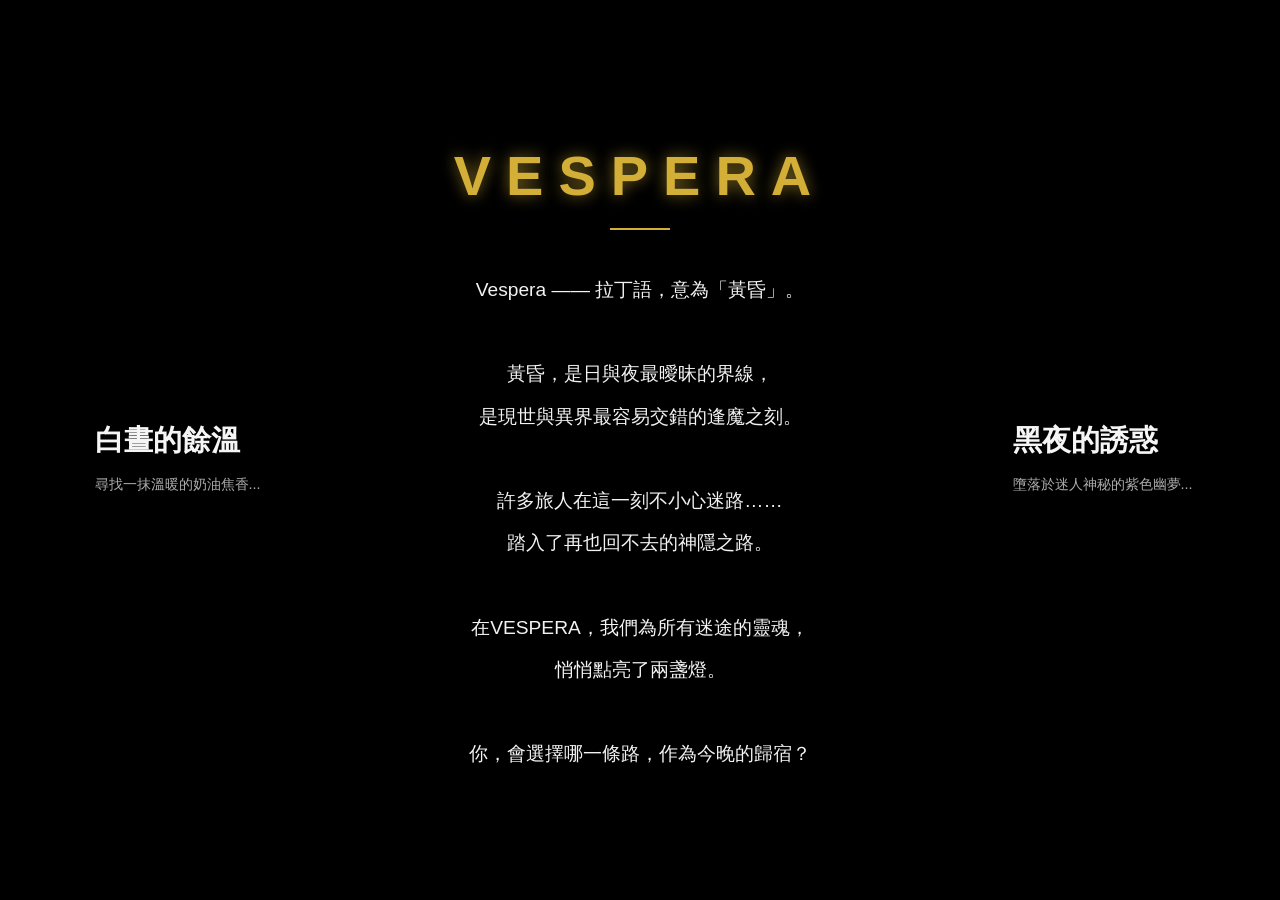
<file: index.html>
<!DOCTYPE html>
<html lang="zh-TW">
<head>
    <meta charset="UTF-8">
    <meta name="viewport" content="width=device-width, initial-scale=1.0">
    <title>VESPERA | Portal</title>
    <link rel="icon" type="image/png" href="https://i.imgur.com/AK1Hbub.png">
    <link rel="stylesheet" href="portal-style.css">
</head>
<body>

<div id="landing-page">
    <div class="landing-bg-overlay"></div>
    <div class="landing-container">
        <div class="split-section light" onmouseover="setBg('light')" onmouseout="clearBg()" onclick="enterDirune()">
            <div class="path-content">
                <h3>白晝的餘溫</h3>
                <p class="path-desc">尋找一抹溫暖的奶油焦香...</p>
            </div>
        </div>

        <div class="vespera-core">
            <h1 class="vespera-title">VESPERA</h1>
            <div class="vespera-divider"></div>
            <p class="vespera-story">
                Vespera —— 拉丁語，意為「黃昏」。<br><br>
                黃昏，是日與夜最曖昧的界線，<br>
                是現世與異界最容易交錯的逢魔之刻。<br><br>
                許多旅人在這一刻不小心迷路……<br>
                踏入了再也回不去的神隱之路。<br><br>
                在VESPERA，我們為所有迷途的靈魂，<br>
                悄悄點亮了兩盞燈。<br><br>
                你，會選擇哪一條路，作為今晚的歸宿？
            </p>
        </div>

        <div class="split-section dark" onmouseover="setBg('dark')" onmouseout="clearBg()" onclick="enterNoctis()">
            <div class="path-content">
                <h3>黑夜的誘惑</h3>
                <p class="path-desc">墮落於迷人神秘的紫色幽夢...</p>
            </div>
        </div>
    </div>
</div>

<script src="script.js"></script>
</body>
</html>
</file>
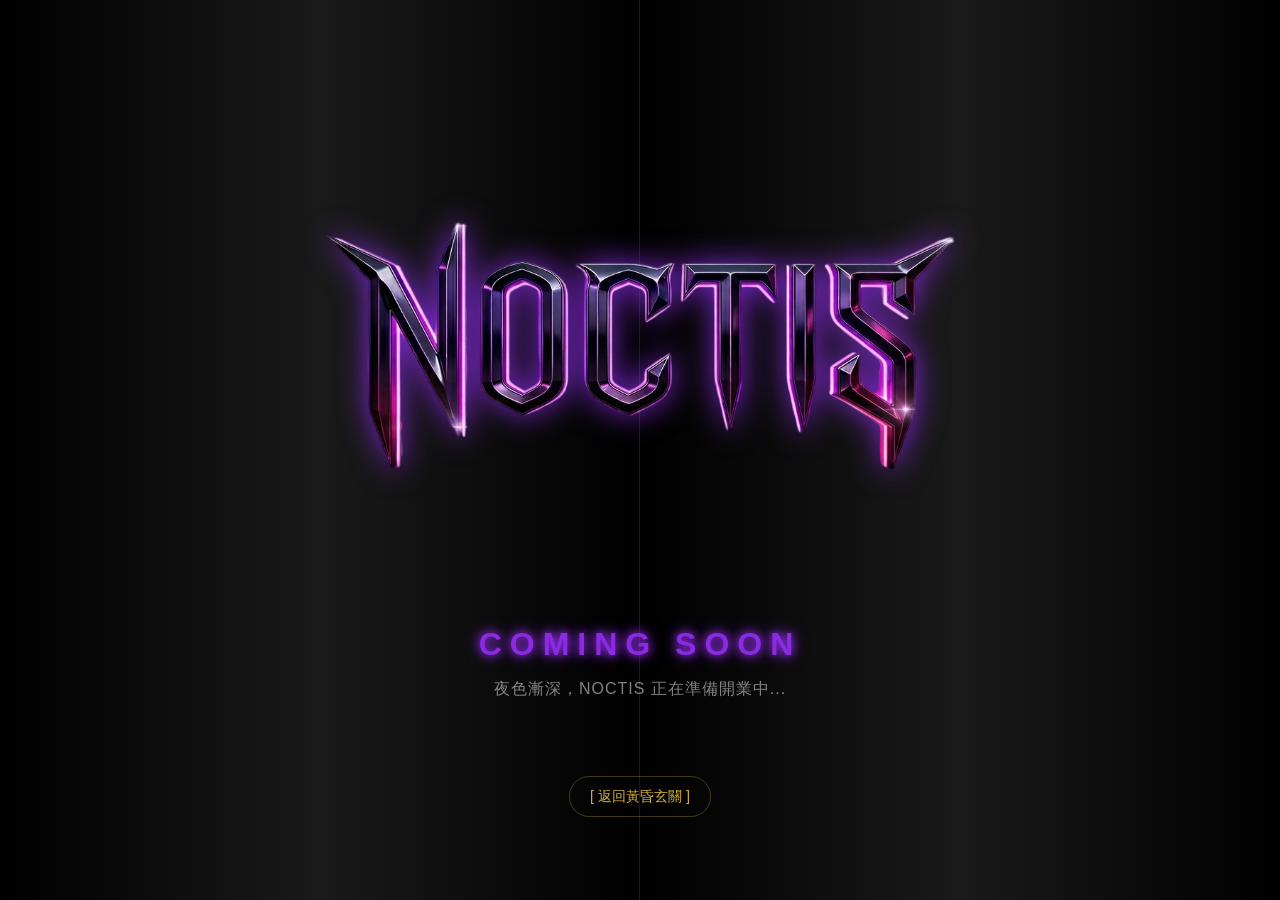
<file: NOCTIS/index.html>
<!DOCTYPE html>
<html lang="zh-TW">
<head>
    <meta charset="UTF-8">
    <title>NOCTIS | 現代霓虹夜</title>
    <link rel="stylesheet" href="style.css">
</head>
<body class="noctis-theme">

    <div id="noctis-curtain">
    <div class="curtain-content">
        <img src="Image/Noctis_Logo.png" alt="NOCTIS Logo" class="neon-logo">
        
        <div class="coming-soon-container">
            <h2 class="neon-text-small">COMING SOON</h2>
            <p class="construction-text">夜色漸深，NOCTIS 正在準備開業中...</p>
        </div>

        <div class="back-to-portal" onclick="location.href='../index.html'">
            [ 返回黃昏玄關 ]
        </div>
    </div>
    
    <div class="curtain-part left"></div>
    <div class="curtain-part right"></div>
</div>

    <div id="noctis-main" style="display: none;">
        <header>
            <nav>
                <div class="logo-s">N</div>
                <ul>
                    <li>TOP</li>
                    <li>CAST</li>
                    <li>SYSTEM</li>
                    <li>GALLERY</li>
                    <li onclick="location.href='../index.html'" class="leave-btn">LEAVE</li>
                </ul>
            </nav>
        </header>
        
        <main>
            <h1 class="neon-text">Tonight, You Are The Star.</h1>
        </main>
    </div>

    <script src="script.js"></script>
</body>
</html>
</file>
<file: portal-style.css>
/* --- 基礎重置 --- */
body, html {
    margin: 0; padding: 0;
    height: 100%; width: 100%;
    font-family: "PingFang TC", "Microsoft JhengHei", sans-serif;
    background-color: #000;
    color: #f5f5f5;
    overflow: hidden;
}

/* --- 入口頁容器 --- */
#landing-page {
    position: fixed; top: 0; left: 0; width: 100%; height: 100%;
    background-color: #000; display: flex; justify-content: center; align-items: center;
    z-index: 10000; transition: opacity 1s ease; color: #f5f5f5; overflow: hidden;
}

.landing-container { display: flex; width: 100%; height: 100%; position: relative; z-index: 10; justify-content: center; }

/* --- 核心文字區 --- */
.vespera-core {
    flex: 0 0 450px; display: flex; flex-direction: column; justify-content: center; align-items: center;
    text-align: center; padding: 20px 60px; z-index: 20;
}

.vespera-title { 
    font-size: 3.5rem; letter-spacing: 15px; margin-bottom: 0px; 
    color: #d4af37 !important; 
    text-shadow: 0 0 15px rgba(212, 175, 55, 0.6) !important; 
}

.vespera-story { 
    font-size: 1.2rem !important; line-height: 2.2 !important; 
    color: rgba(255, 255, 255, 0.95) !important; 
}

.vespera-divider {
    width: 60px; height: 2px; background: #d4af37; margin: 20px 0;
}

/* --- 左右分割區 --- */
.split-section { flex: 1; max-width: 600px; display: flex; flex-direction: column; justify-content: center; align-items: center; cursor: pointer; transition: all 0.5s ease; position: relative; z-index: 10; }

.path-content h3 { font-size: 1.8rem; margin-bottom: 10px; }
.path-desc { font-size: 0.9rem; opacity: 0.7; }

/* --- 關鍵：影片一的發光圖層 --- */
.landing-bg-overlay {
    position: absolute;
    top: 0; left: 0; width: 100%; height: 100%;
    opacity: 0;
    transition: all 0.8s ease;
    z-index: 1;
    pointer-events: none;
}

/* 影片一效果：左側金色 */
#landing-page.bg-dirune .landing-bg-overlay { 
    opacity: 1 !important; 
    background-color: rgba(212, 175, 55, 0.25) !important;
    background-image: radial-gradient(circle at 20% 50%, rgba(212, 175, 55, 0.4), transparent 70%) !important;
}

/* 影片一效果：右側紫色 */
#landing-page.bg-noctis .landing-bg-overlay { 
    opacity: 1 !important; 
    background-color: rgba(75, 0, 130, 0.3) !important;
    background-image: radial-gradient(circle at 80% 50%, rgba(138, 43, 226, 0.4), transparent 70%) !important;
}
</file>
<file: NOCTIS/style.css>
/* --- 基礎設定 --- */
body.noctis-theme {
    margin: 0; padding: 0;
    background-color: #000; /* 深夜黑色 */
    color: #fff;
    font-family: 'Poppins', sans-serif; /* 選擇更現代俐落的字體 */
    overflow: hidden; /* 動화期間防止捲動 */
}

/* --- 🎭 布幕層樣式 --- */
#noctis-curtain {
    position: fixed;
    top: 0; left: 0; width: 100%; height: 100vh;
    z-index: 9999; /* 確保在最上層 */
    cursor: pointer;
    display: flex; justify-content: center; align-items: center;
    overflow: hidden;
}

/* --- [ 修正部分 ] 🎭 布幕內容排版校準 --- */
.curtain-content {
    position: relative;
    z-index: 100;
    text-align: center;
    transition: opacity 0.5s ease;
    /* 新增：確保內容垂直居中，並給予一定的寬度限制 */
    display: flex;
    flex-direction: column;
    align-items: center;
    justify-content: center;
    width: 80%; /* 限制寬度，防止Logo在超大螢幕上貼邊 */
    max-width: 1000px; /* 設定最大寬度 */
    height: auto;
}

/* --- [ 修正部分 ] 🌟 放大霓虹 Logo --- */
.neon-logo {
    /* 1. 從 max-width: 300px 大幅增加 */
    width: 100%; /* 填滿 parent 容器的寬度 */
    max-width: 3600px; /* 設定一個理想的最大寬度 (原本的2倍以上) */
    
    height: auto; /* 保持比例 */
    margin-bottom: -50px; /* 與下方文字保持距離 */
    
    /* 2. 強化霓虹光暈 (配合 Logo 放大) */
    filter: drop-shadow(0 0 15px rgba(138, 43, 226, 0.9));
    
    /* 3. 保持呼吸動畫 */
    animation: neonPulse 2s infinite alternate;
}

.click-to-enter {
    color: rgba(255, 255, 255, 0.7);
    letter-spacing: 2px;
    margin-top: 20px;
}

/* 布幕主體 (使用黑色漸層模擬綢緞) */
.curtain-part {
    position: absolute;
    top: 0; width: 50%; height: 100%;
    background: linear-gradient(to right, #000 0%, #1a1a1a 50%, #000 100%);
    transition: transform 1.5s cubic-bezier(0.645, 0.045, 0.355, 1); /* 絲滑的拉開曲線 */
}

.curtain-part.left { left: 0; border-right: 1px solid rgba(255,255,255,0.1); }
.curtain-part.right { right: 0; border-left: 1px solid rgba(255,255,255,0.1); }

/* --- 🎬 拉開動畫狀態 --- */
#noctis-curtain.open .curtain-part.left { transform: translateX(-100%); }
#noctis-curtain.open .curtain-part.right { transform: translateX(100%); }
#noctis-curtain.open .curtain-content { opacity: 0; pointer-events: none; }

/* --- 🌟 官網主內容樣式 (預設隱藏) --- */
#noctis-main {
    opacity: 0;
    transition: opacity 1s ease 0.8s; /* 等布幕拉開一半再淡入 */
}

#noctis-main.show {
    opacity: 1;
    display: block !important;
}

/* 霓虹文字效果 */
.neon-text {
    font-size: 3rem;
    color: #fff;
    text-align: center;
    margin-top: 20vh;
    text-shadow: 0 0 10px #8a2be2, 0 0 20px #8a2be2, 0 0 30px #8a2be2;
}

/* --- ✨ 霓虹呼吸動畫定義 --- */
@keyframes neonPulse {
    0% { filter: drop-shadow(0 0 5px rgba(138, 43, 226, 0.6)); opacity: 0.9; }
    100% { filter: drop-shadow(0 0 20px rgba(138, 43, 226, 1)); opacity: 1; }
}
/* --- [ 修正部分 ] 美化「準備中」訊息 --- */
.coming-soon-container {
    margin-top: 20px;
    animation: flicker 0.8s infinite;
}

.neon-text-small {
    font-size: 2rem; /* 稍微放大字體 */
    color: #8a2be2;
    text-shadow: 0 0 8px #8a2be2, 0 0 15px #8a2be2;
    letter-spacing: 8px; /* 增加字距，更有設計感 */
    margin-bottom: 15px;
}

.construction-text {
    color: rgba(255, 255, 255, 0.5);
    font-size: 1rem;
    font-weight: 300;
    letter-spacing: 1px;
}

/* --- [ 修正部分 ] 美化返回按鈕 --- */
.back-to-portal {
    margin-top: 60px;
    color: #d4af37; /* 香檳金 */
    cursor: pointer;
    font-size: 0.9rem;
    transition: all 0.3s ease;
    text-decoration: none;
    border: 1px solid rgba(212, 175, 55, 0.3);
    padding: 10px 20px;
    border-radius: 20px;
}

.back-to-portal:hover {
    background-color: rgba(212, 175, 55, 0.1);
    text-shadow: 0 0 10px #d4af37;
    border-color: rgba(212, 175, 55, 0.8);
    letter-spacing: 1px;
}

/* 模擬霓虹燈閃爍的動畫 */
/* 模擬快節奏、不穩定的霓虹閃爍 */
@keyframes flicker {
    0%, 10%, 100% { opacity: 1; }
    5% { opacity: 0.2; }
    7% { opacity: 1; }
    12% { opacity: 0.3; }
    15% { opacity: 1; }
    20% { opacity: 0.1; }
    25% { opacity: 1; }
}
</file>
